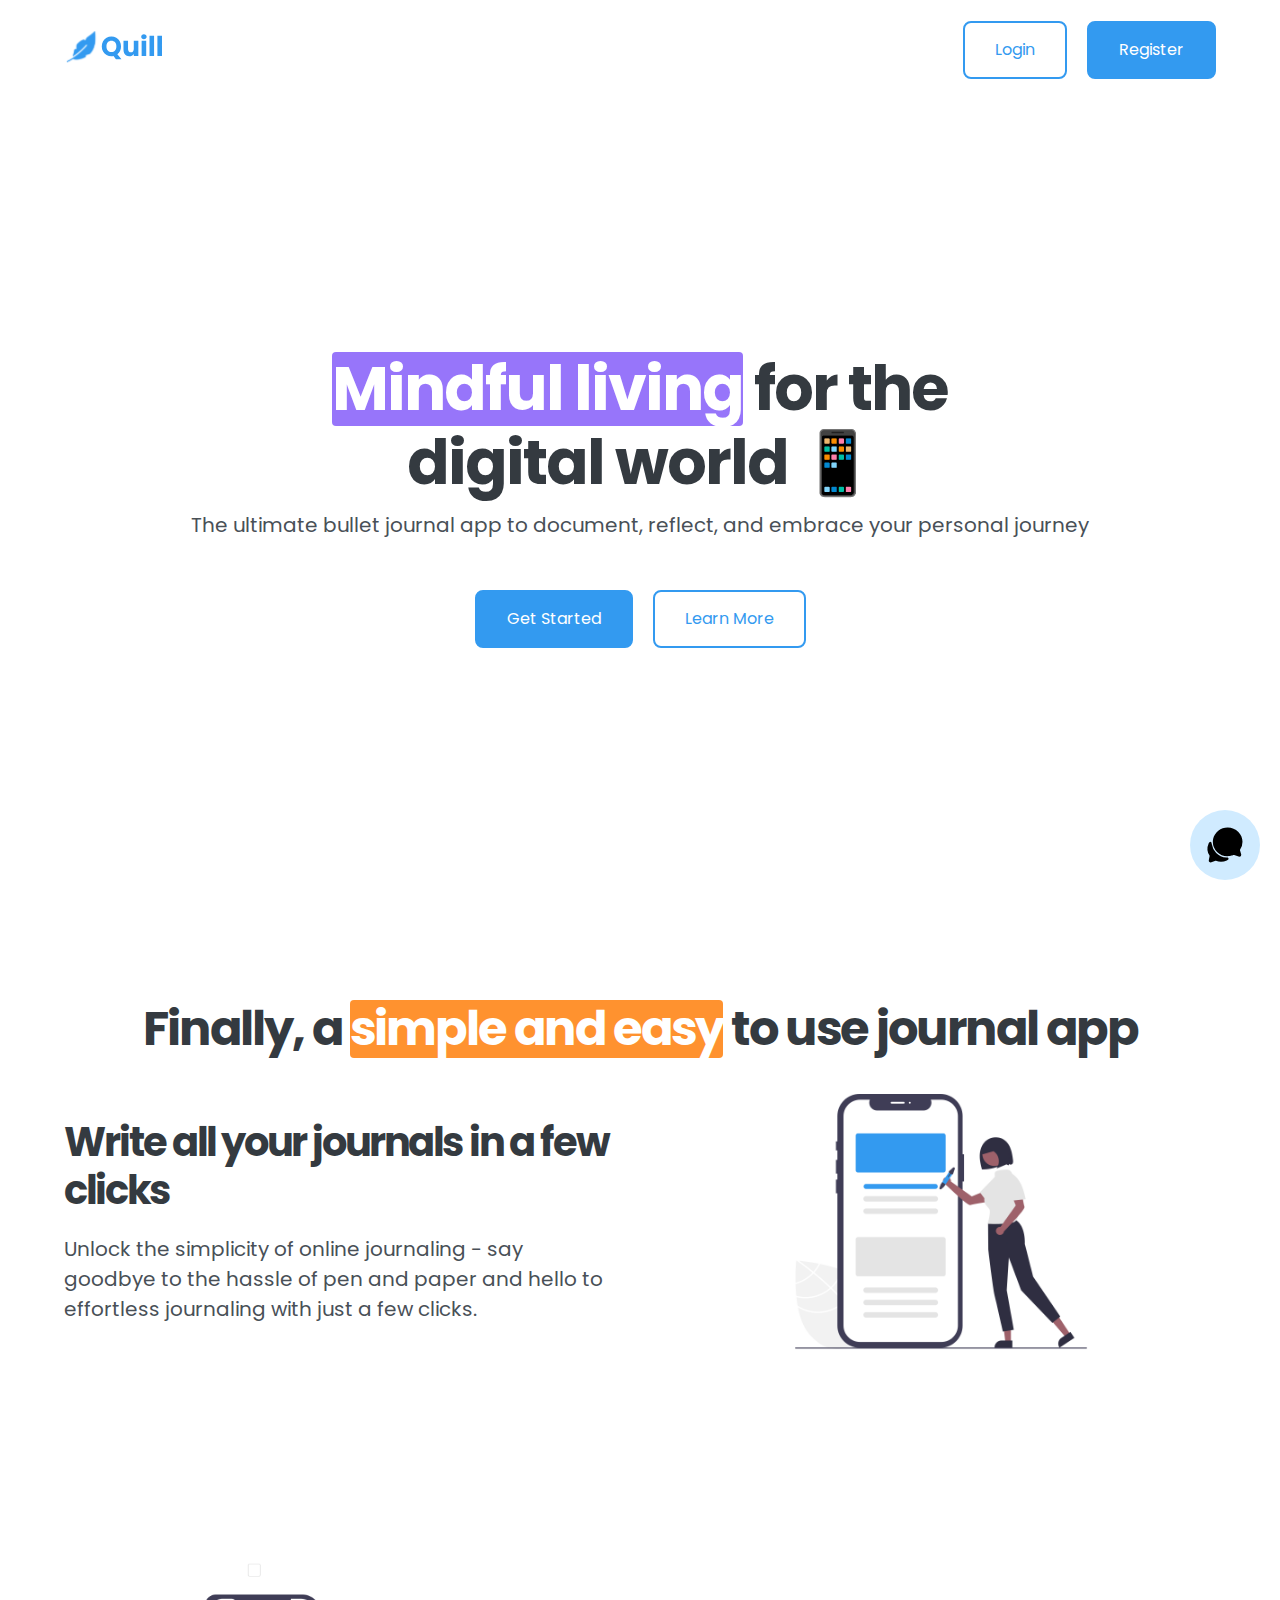
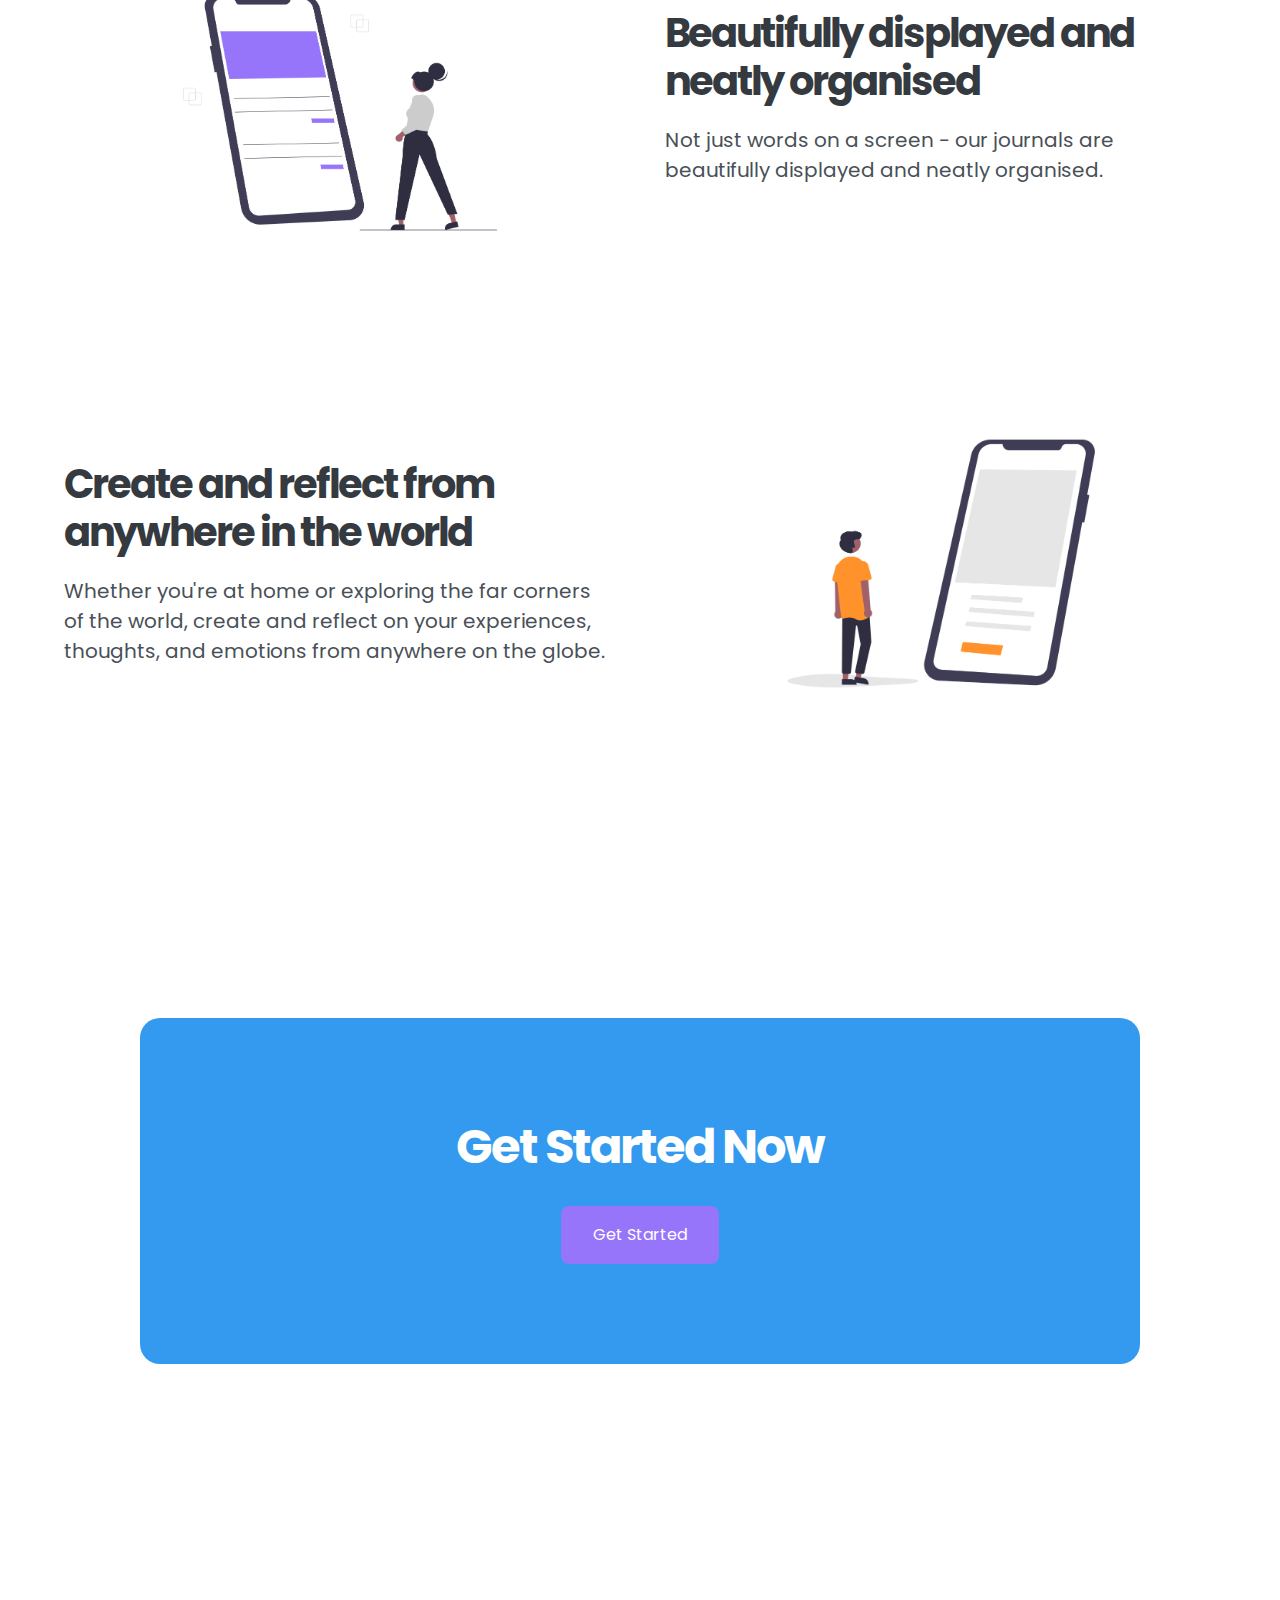
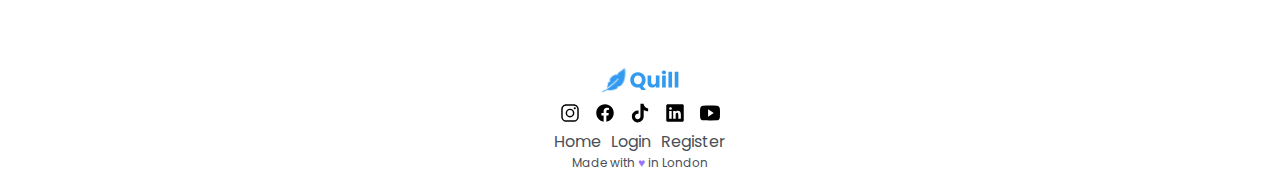
<file: index.html>
<!DOCTYPE html>
<html lang="en">

<head>
    <meta charset="UTF-8">
    <meta name="viewport" content="width=device-width, initial-scale=1.0">
    <link rel="preconnect" href="https://fonts.googleapis.com">
    <link rel="preconnect" href="https://fonts.gstatic.com" crossorigin>
    <link
        href="https://fonts.googleapis.com/css2?family=Poppins:ital,wght@0,100;0,200;0,300;0,400;0,500;0,600;0,700;0,800;0,900;1,100;1,200;1,300;1,400;1,500;1,600;1,700;1,800;1,900&display=swap"
        rel="stylesheet">
    <link rel="stylesheet" href="app.css">
    <link rel="stylesheet" href="quriies.css">
    <title>Quill</title>
</head>

<body>
    <div class="container">
        <header class="header">
            <!-- NAVIGATION -->
            <nav class="navbar">
                <a href="index.html"><img class="logo-md" src="image/quill.svg" alt="quill logo"></a>
                <ul class="navabar-btn">
                    <li><a class="btn-primary-outline" href="login.html">Login</a></li>
                    <li><a class="btn btn-primary" href="Register.html">Register</a></li>
                </ul>
            </nav>

            <!-- HERO SECTION -->
            <section class="hero-section">
                <h1 class="hero-heading"><span class="highlight highlight-secondary">Mindful living</span> for the <br>
                    digital world 📱</h1>
                <p class="hero-paragraph">The ultimate bullet journal app to document, reflect, and embrace your
                    personal journey</p>
                <ul class="hero-btn">
                    <li><a class="btn btn-primary" href="Register.html">Get Started</a></li>
                    <li><a class="btn-primary-outline" href="#features">Learn More</a></li>
                </ul>
            </section>
        </header>

     <main>
             <!-- FEATURES SECTION -->
        <div class="features-grid-container">     
            <section class="feature-section">
                <h2 class="feature-main-heading">Finally, a <span class="highlight highlight-tertiary">simple and
                        easy</span> to use journal app</h2>
                 <div class="feature-gride">
                    <div>
                        <h3 class="feture-headings">Write all your journals in a few clicks</h3>
                        <p>Unlock the simplicity of online journaling - say goodbye to the hassle of pen and paper and hello to effortless journaling with just a few clicks.</p>
                    </div>
                    <img class="future-img" src="image/features-1.png" alt="simple online journaling">

                    <div>
                        <h3 class="feture-headings">Beautifully displayed and neatly organised</h3>
                        <p>Not just words on a screen - our journals are beautifully displayed and neatly organised.</p>
                    </div>
                    
                    <img class="future-img feature-gride-oder" src="image/features-2.png" alt="beautifully displayed journals">
                    <div>
                        <h3 class="feture-headings">Create and reflect from anywhere in the world</h3>
                        <p>Whether you're at home or exploring the far corners of the world, create and reflect on your
                            experiences, thoughts, and emotions from anywhere on the globe.</p>
                    </div>
                    <img class="future-img" src="image/features-3.png" alt="create journals anywhere">
                 </div>          
            </section>
         </div>
            <!-- CTA SECTION -->
            <section class="cta-section">
                <div class="cta-card">
                    <h2 class="cta-heading">Get Started Now</h2>
                    <a class="btn btn-secondary" href="register.html">Get Started</a>
                </div>
            </section>
  </main>


        <!-- FOOTER -->
        <footer class="footer">
            <a href="index.html"><img class="logo-sm" src="image/quill.svg" alt="quill logo"></a>
            <ul class="socail-icon">
                <li><a href="https://www.instagram.com/"><img class="social-icon" src="image/instagram.svg"
                            alt="instagram logo" width="20px"></a></li>
                <li><a href="https://www.facebook.com/"><img class="social-icon" src="image/facebook.svg"
                            alt="facebook logo" width="20px"></a></li>
                <li><a href="https://www.tiktok.com/"><img class="social-icon" src="image/tiktok.svg" alt="tiktok logo"
                            width="20px"></a></li>
                <li><a href="https://www.linkedin.com/"><img class="social-icon" src="image/linkedin.svg"
                            alt="linkedin logo" width="20px"></a></li>
                <li><a href="https://www.youtube.com/"><img class="social-icon" src="image/youtube.svg"
                            alt="youtube logo" width="20px"></a></li>
            </ul>
            <ul class="footer-links">
                <li><a href="index.html">Home</a></li>
                <li><a href="login.html">Login</a></li>
                <li><a href="Register.html">Register</a></li>
            </ul>

            <p class="small-text">Made with <span class="Heart-icon">♥︎</span> in London</p>
        </footer>
    </div>
    <div class="container-chat">
        <img class="chat-icon" src="image/chatbubbles (1).svg" >
    </div>
</body>

</html>
</file>
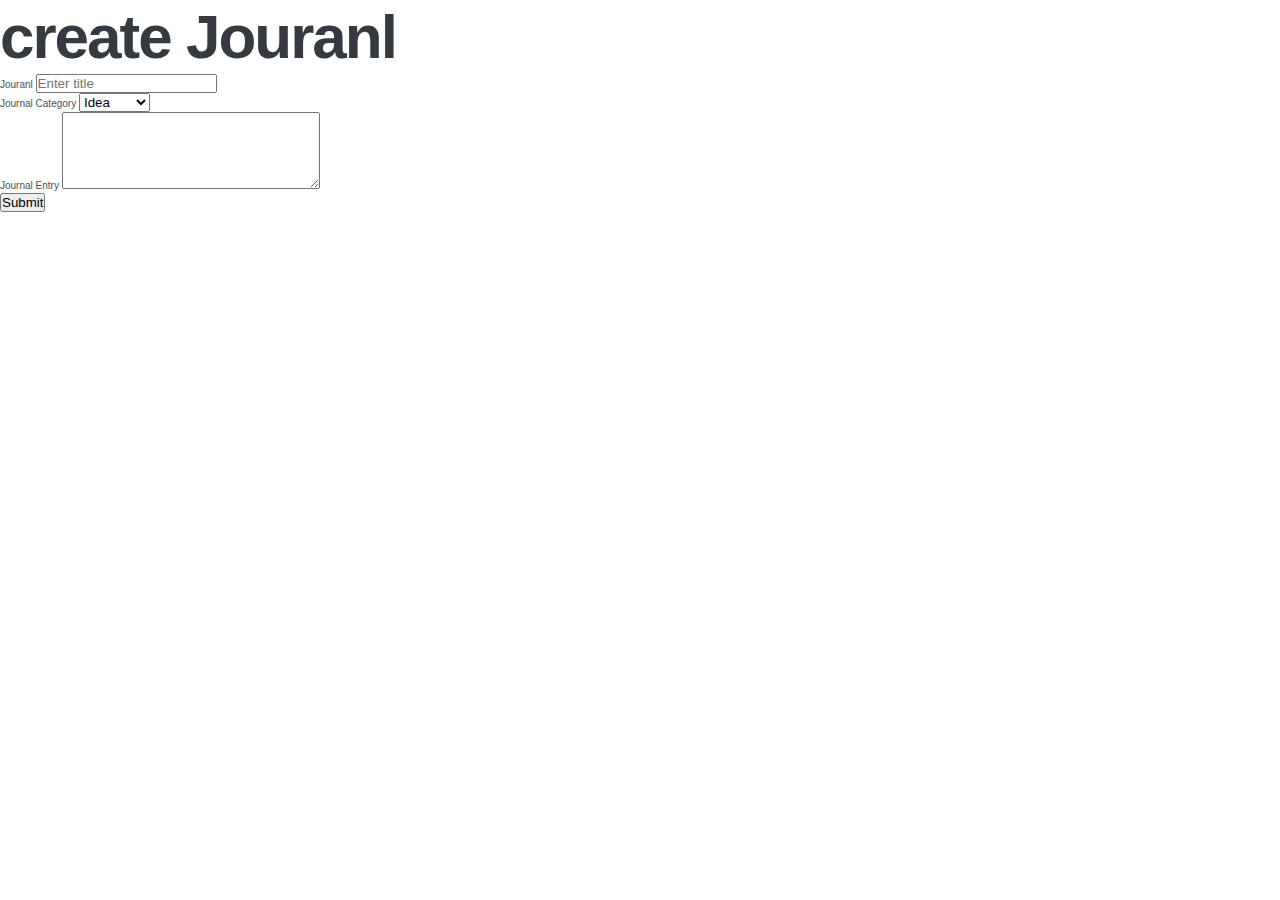
<file: Create-journal.html>
<!DOCTYPE html>
<html lang="en">
<head>
    <meta charset="UTF-8">
    <meta name="viewport" content="width=, initial-scale=1.0">
    <link rel="stylesheet" href="app.css">
    <title>Create journal</title>
</head>
<body>
   <h1>create  Jouranl</h1>
   <form action="/api/v1/hournal" method="post">
     <label for="main-title"> Jouranl</label>
     <input id="main-title" type="text" name="title" placeholder="Enter title" minlength="3" required>
     <br>
        <label for="journal-category">Journal Category</label>          
        <select id="journal-category" name="category" required>
            <option value="idea">Idea</option>
            <option value="note">Note</option>
            <option value="goal">Goal</option>
            <option value="habit">Habit</option>
            <option value="memory">Memory</option>
            <option value="mood">Mood</option>
            <option value="event">Event</option>
            <option value="task">Task</option>
        </select>
        <br>        
        <label for="journal-entry">Journal Entry</label>
        <textarea id="journal-entry" name="entry" cols="30" rows="5" minlength="10" required></textarea>
        <br>
        <button type="submit">Submit</button>
    
   </form>
</body>
</html>
</file>
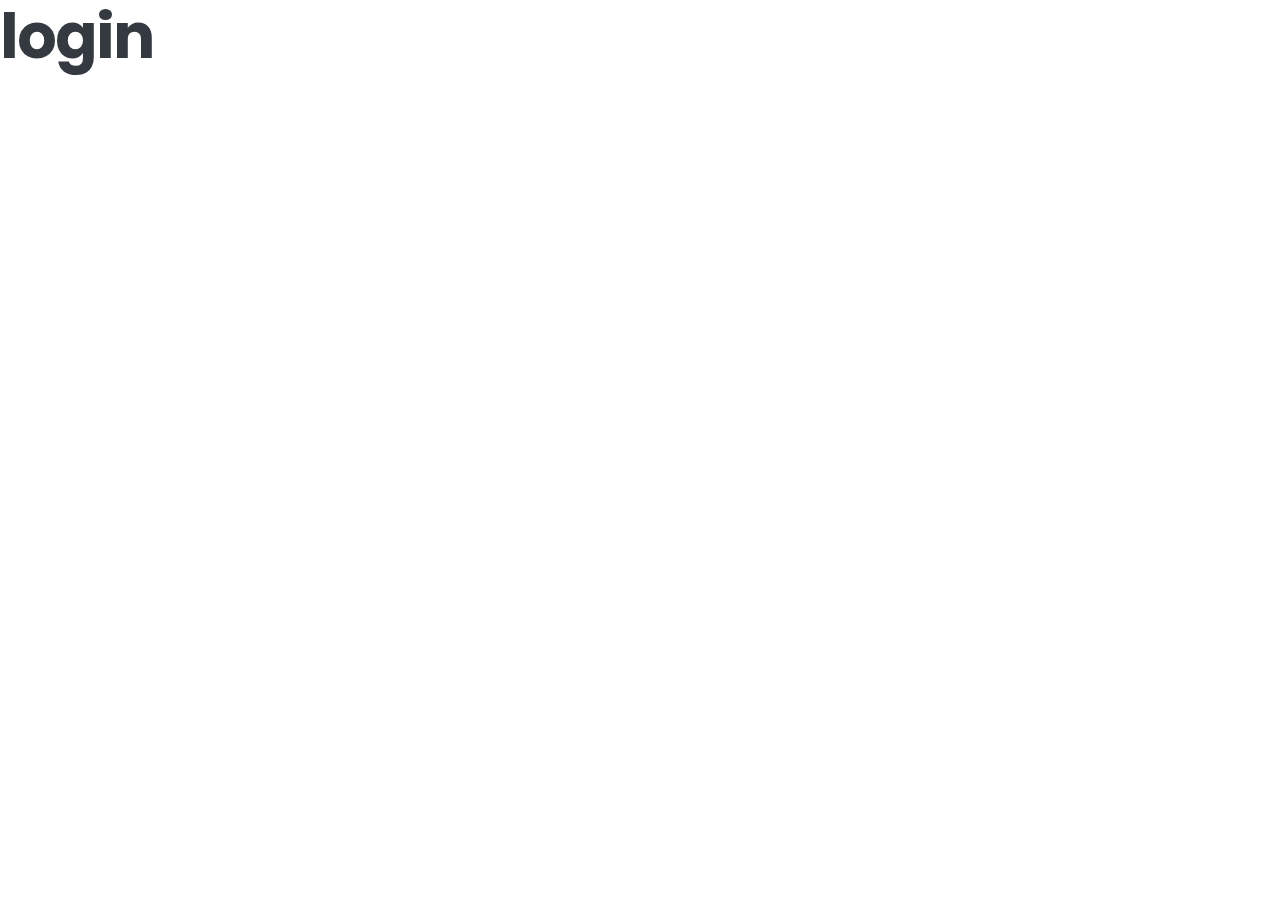
<file: login.html>
<!DOCTYPE html>
<html lang="en">
<head>
    <meta charset="UTF-8">
    <meta name="viewport" content="width=device-width, initial-scale=1.0">
    <link rel="stylesheet" href="app.css">
    <link rel="preconnect" href="https://fonts.googleapis.com">
    <link rel="preconnect" href="https://fonts.gstatic.com" crossorigin>
    <link
        href="https://fonts.googleapis.com/css2?family=Poppins:ital,wght@0,100;0,200;0,300;0,400;0,500;0,600;0,700;0,800;0,900;1,100;1,200;1,300;1,400;1,500;1,600;1,700;1,800;1,900&display=swap"
        rel="stylesheet">
    <link rel="stylesheet" href="app.css">
    <link rel="stylesheet" href="quriies.css">
    <title>Log in</title>
</head>
<body>
    <h1>login</h1>
</body>
</html>
</file>
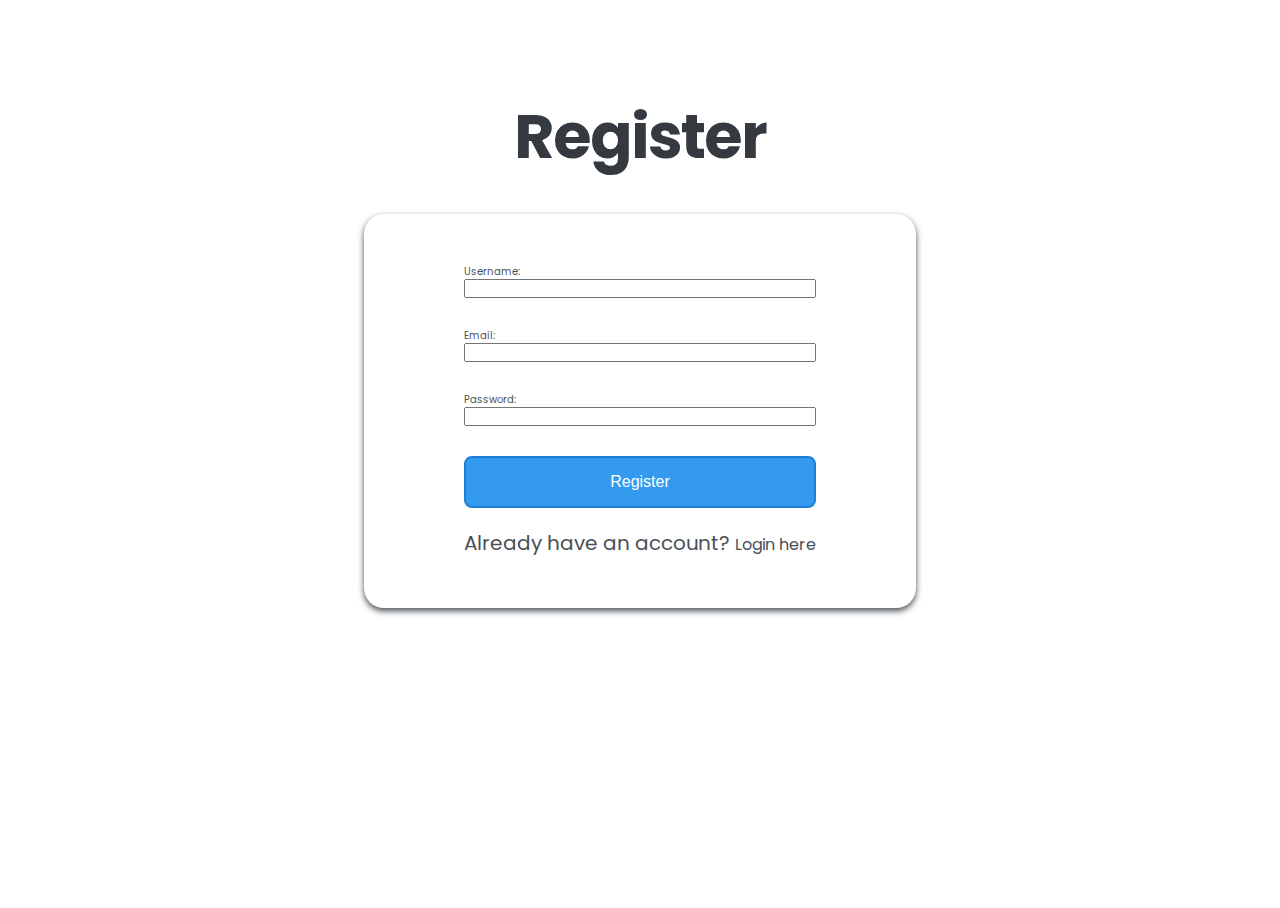
<file: Register.html>
<!DOCTYPE html>
<html lang="en">
<head>
    <meta charset="UTF-8">
    <meta name="viewport" content="width=device-width, initial-scale=1.0">
    <link rel="preconnect" href="https://fonts.googleapis.com">
    <link rel="preconnect" href="https://fonts.gstatic.com" crossorigin>
    <link
        href="https://fonts.googleapis.com/css2?family=Poppins:ital,wght@0,100;0,200;0,300;0,400;0,500;0,600;0,700;0,800;0,900;1,100;1,200;1,300;1,400;1,500;1,600;1,700;1,800;1,900&display=swap"
        rel="stylesheet">
    <link rel="stylesheet" href="app.css">
    <link rel="stylesheet" href="quriies.css">
    <title>Register</title>
</head>
<body>
    <div class="Register-container">
    <h1 class="register-heading">Register</h1>
    <form class="register" action="register" >
        <label for="username">Username:</label>
        <input class="textarea" type="text" id="username" name="username" required><br><br>

        <label for="email">Email:</label>
        <input class="textarea" type="email" id="email" name="email" required><br><br>

        <label for="password">Password:</label>
        <input class="textarea"type="password" id="password" name="password" required><br><br>
         <button  class="btn-Register btn-Register-primary">Register</button>
        <p class="p-regiter">Already have an account? <a href="login.html">Login here</a></p>
    </form>
    
    </div>
</body>
</html>
</file>
<file: app.css>
/* 

---------- TYPOGRAPHY ----------

FONT SIZES
12px / 16px / 20px / 24px / 32px / 40px / 48px / 62px

FONT WEIGHTS
400 / 700

LINE HEIGHTS
1.2 / 1.5

LETTER SPACING
0 / -2px

FONT FAMILY
Poppins

---------- COLORS ----------

PRIMARY
Base: #339af0 (Sky Blue)
Tint: #d0ebff (Arctic)
Shade: #1c7ed6 (Deep Sea)

SECONDARY
Base: #9775fa (Lavendar)
Tint: #e5dbff (Moonligh Iris)
Shade: #7048e8 (Velvet Night)

TERTIARY
Base: #ff922b (Pumpkin)
Tint: #ffe8cc (Dawn)
Shade: #f76707 (Lava)

GREY
Base: #495057 (Slate)
Tint: #f1f3f5 (Pebble)
Shade: #212529 (Graphite)
White: #ffffff (White)
Black: #000000 (Black)

---------- BORDER RADIUS ----------

4px / 8px / 20px

---------- SPACING SYSTEM ----------

5px / 10px / 15px / 20px / 25px / 30px / 40px / 50px / 60px / 70px / 80px / 90px / 100px / 125px / 150px / 200px / 250px / 300px / 400px / 500px

*/


/* ---------Global style------------- */
:root{
  /* font size */
  --text-sm: 1.2rem;
  --text-base: 1.6rem;
  --text-paragraph: 2rem; 
  --text-h5: 2.4rem;
  --text-h4: 3.2rem;
  --text-h3: 4rem;
  --text-h2: 4.8rem; 
  --text-h1: 6.2rem;

  /* font weight */
  --font-weight-normal: 400;
  --font-weight-bold: 700;

  /* line height */
  --line-height-tight: 1.2;
  --line-height-normal: 1.5;

  /* letter spacing */
  --letter-spacing-tight: -2px;

  /* font family */
  --font-family: 'Poppins', sans-serif;

  /* colors */
  --primary-base: #339af0;
  --primary-tint: #d0ebff;
  --primary-shade: #1c7ed6;
  --secondary-base: #9775fa;
  --secondary-tint: #e5dbff;
  --secondary-shade: #7048e8;
  --tertiary-base: #ff922f;
  --tertiary-tint: #ffe8d6;
  --tertiary-shade: #e67800;
  --grey-base: #495057;
  --grey-tint: #f8f9fa;
  --grey-shade: #343a40;
  --white: #ffffff; 
  --black: #000000;
  --navbar-height: 100px;
}


*{
  box-sizing: border-box;
  margin:0px;
  padding:0px;
}

body{
  font-weight: var(--font-weight-normal);
  line-height: var(--line-height-normal); 
  font-family: var(--font-family);
  color: var(--grey-base);
}
html{
  font-size: 62.5%;
}

.container{
  max-width: 1200px;
  margin: 0 auto;
  width: 90%;
}
h1,h2,h3,h4,h5{
  font-weight: var(--font-weight-bold);
  line-height: var(--line-height-tight);
  letter-spacing: var(--letter-spacing-tight);
  color: var(--grey-shade);
}
h1 {
  font-size: var(--text-h1);
}
h2{
    text-align: center;
    font-size: var(--text-h2);
}

h3{
    font-size: var(--text-h3);
}

h4{
    font-size: var(--text-h4);
}

h5{
    font-size: var(--text-h5);
}


p{
    font-size: 2rem;
}

a{
    text-decoration: none;
    font-size: var(--text-base);
    display: inline-block;
}

a:link, a:visited ,a:hover, a:active{
    color: var(--grey-base);
}

ul{
    list-style:none;
}

span{
    display: inline-block;
}

.small-text {  
    font-size: var(--text-sm);
}

/* ---------components------------- */
.btn{
  font-size:var(--text-base);
  text-decoration: none;
  padding: 1.5rem 3rem;
  border-radius: 8px;
}

.btn-primary:link, .btn-primary:visited{
   color:var(--white);
   background-color: var(--primary-base);
   border: 2px solid var(--primary-base);
   transition: 0.5s;
}

.btn-primary:hover, .btn-primary:active{
  color: var(--white);
  background-color: var(--primary-shade);
  border: 2px solid var(--primary-shade);
  transform: scale(1.05,1.05);
  box-shadow: 0px 3px 6px var(--grey-base); 
}

.btn-primary-outline:link, .btn-primary-outline:visited{
  color: var(--primary-base);
  background-color:var(--white);
  border: 2px solid var(--primary-base);
  border-radius: 8px;
  padding: 1.5rem 3rem;
  transition: 0.5s;
}

.btn-primary-outline:hover, .btn-primary-outline:active{
  color:var(--primary-shade);
  background-color: var(--white);
  border: 2px solid var(--primary-shade);
  transform: scale(1.05,1.05);
  box-shadow: 0px 3px 6px var(--grey-base);
}

.btn-secondary:link, .btn-secondary:visited{
  color:var(--white);
  background-color:var(--secondary-base);
  border: 2px solid var(--secondary-base);
  transition: 0.5s;
}  

.btn-secondary:hover, .btn-secondary:active{
  color:var(--white);
  background-color: var(--secondary-shade);
  border: 2px solid var(--secondary-shade);
  transform: scale(1.05,1.05);
  box-shadow: 0px 3px 6px var(--grey-base);
}

.highlight{
  color : var(--white);
  padding: 0.5rem, 1rem;
  border-radius: 4px;
}

.highlight-primary{
  background-color:var(--primary-base);
}

.highlight-secondary{
  background-color:var(--secondary-base);
}
.highlight-tertiary{
  background-color:var(--tertiary-base);
}

.logo-md{
  width: 100px;
}

.logo-sm{
    width: 80px;
}

.container-chat{
  height: 7rem;
  width: 7rem;
  background-color: var(--primary-tint);
  border-radius: 50%;
  display: flex;
  justify-content: center;
  align-items: center;
  position: fixed;
  bottom: 2rem;   
  right: 2rem; 
}

.chat-icon{
   width: 4rem;
   height: 4rem;  
 
}




/* ------------Sections --------------- */
/* --------------section------------------- */

/* .header{
   height: 100vh;
   min-height: 800px;
} */
/* --------------nabar------------------- */
.navbar{
  height: var(--navbar-height);
  display: flex;
  justify-content: space-between;
  align-items: center;
}

.navabar-btn{
  display: flex;
  gap: 2rem;
}
/* ---------hero section------------- */
.hero-heading{
  margin-bottom: 1rem;
  text-align: center;
}
.hero-paragraph{
  margin-bottom: 5rem;
}

.hero-section{
  height: calc(100vh - var(--navbar-height));
  min-height: 400px;
  display: flex;
  justify-content: center;
  flex-direction: column;
  margin-bottom: 10rem;
  align-items: center;
}
.hero-btn{
  display:flex;
  gap: 2rem;
}

/* ---------cta section------------- */
.cta-section{
  margin-bottom: 30rem;
  display: flex;
  justify-content: center;
}

.cta-card{
  text-align: center;
  background-color: var(--primary-base);
  max-width: 1000px;
  width: 100%;
  padding: 10rem 20rem;
  border-radius: 20px;
}
.cta-heading{
  margin-bottom: 3rem;
  color: var(--white);
}
  
/* ---------footer section------------- */
.footer{
display: flex;
flex-direction: column;
align-items: center;
}

.socail-icon{
  display: flex;
  gap: 1.5rem;
}

.footer-links{
  display: flex;
  gap: 1rem;
}
.social-icon{
  width: 20px;
}

/* ---------Feature section------------- */
.feature-section{
margin-bottom: 30rem;
}
.feature-gride{
  display: grid;
  grid-template-columns: 1fr 1fr;
  column-gap: 5rem;
  row-gap: 15rem;
  justify-items: center;
  align-items: center;
}

.feature-gride-oder{
   grid-column: 1/2;
   grid-row: 2/3;
}
feature-main-heading{
  text-align: center;
  margin-bottom: 10rem;
}
.feture-headings{
  margin-bottom: 2rem;
}
.future-img{
  max-width: 400px;
  width: 100%;
}
.Heart-icon{
   color: var(--secondary-base);
}



/* register */
.Register-container{
  display: flex;
  flex-direction: column;
  justify-content: center;
  align-items: center;
  margin-top: 10rem;
  margin-bottom: 30rem;
  gap: 2rem;


}
.register{
  background-color: var(--white);
  padding: 5rem 10rem;
  border-radius: 20px;
  box-shadow: 0px 3px 6px var(--grey-base);
  display: flex;
  flex-direction: column;
  justify-content: center;
 
 
}

.register-heading{
  margin-bottom: 2rem;
  text-align: center;
}

.btn-Register{
  font-size:var(--text-base);
  background-color: var(--primary-base);
  color: var(--white);
  padding: 1.5rem 3rem;
  border: 2px solid var(--primary-shade);
  border-radius: 8px;
}


.btn-Register-primary:hover, .bbtn-Register-primary:active{
  color: var(--white);
  background-color: var(--primary-shade);
  border: 2px solid var(--primary-shade);
  transform: scale(1.05,1.05);
  box-shadow: 0px 3px 6px var(--grey-base); 
}


.p-regiter{
  margin-top: 2rem;
  text-align: center;
  font-size: var(--text-paragraph);
}

.textare {
  width: 100%;
  height: 200px;
  padding: 1rem;
  border-radius: 8px;
  border: 2px solid var(--grey-base);
}
</file>
<file: quriies.css>
/* LG - SMALL LAPTOPS: 1024px - 1280px */

@media (max-width: 72rem) {
    /* 1150px / 16px = 72rem */
    /* 72rem x 16px = 1152px */

    html {
        font-size: 56.25%;
        /* 9px / 16px = 56.25% */
    }

    .feature-section {
        column-gap: 2rem;
    }

    .cta-section {
        margin-bottom: 20rem;
    }
}

/* MD - TABLETS: 768px - 1024px */

@media (max-width: 51rem) {
    /* 815px / 16px = 51rem */
    /* 51rem x 16px = 816px */

    html {
        font-size: 50%;
        /* 8px / 16px = 50% */
    }
}

/* SM - PHONE LANDSCAPE: 576px - 768px */

@media (max-width: 43rem) {
    /* 680px / 16px = 43rem */
    /* 43rem x 16px = 688px */

    html {
        font-size: 43.75%;
        /* 7px / 16px = 43.75% */
    }

    .cta-card {
        padding: 8rem 16rem;
    }

    .features-section {
        margin-bottom: 20rem;
    }

    .feature-section {
        row-gap: 5rem;
        column-gap: 0.5rem;
    }
}

/* XS - PHONE PORTRAINT:  < 576px */

@media (max-width: 34rem) {
    /* 530px / 16px = 34rem */
    /* 34rem x 16px = 544px */

    html {
        font-size: 37.5%;
  
        /* 6px / 16px = 37.5% */
    }

    .hero-heading-break {
        display: none;
    }

    .hero-section {
        height: auto;
    }

    .feature-section {
        display: grid;
        grid-template-columns: 1fr;
    }
    .feature-section{
        grid-row: auto;
        grid-column: auto; 
    }

    .cta-card {
        padding: 8rem 6rem;
    }
}
</file>
